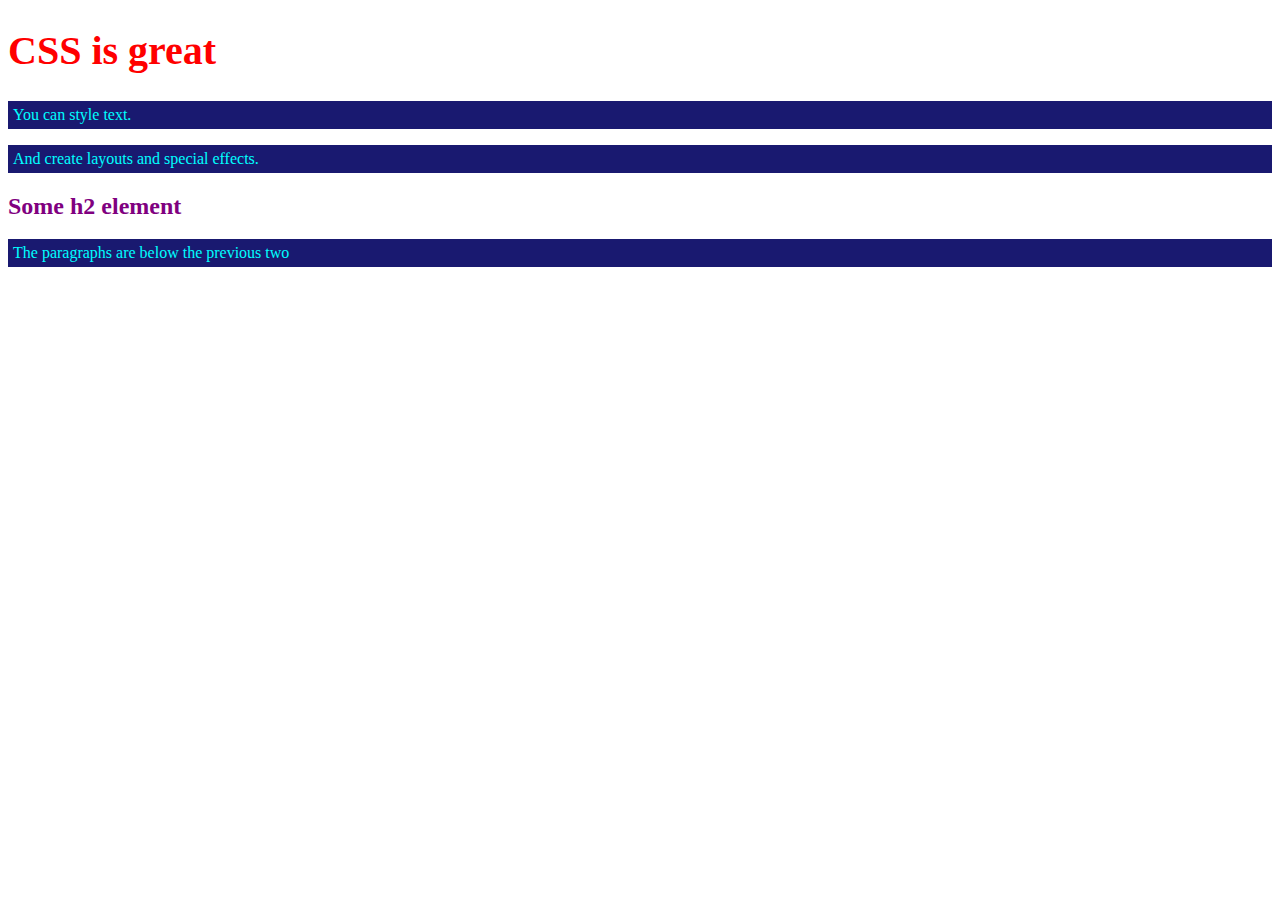
<file: CSS styling basics/01 - What is CSS/index.html>
<!DOCTYPE html>
<html lang="en-US">
<head>
    <meta charset="utf-8">
    <link rel="stylesheet" href="./style.css" />
</head>


<body>
    <h1>CSS is great</h1>
        
    <p>You can style text.</p>
        
    <p>And create layouts and special effects.</p>

    <h2>Some h2 element</h2>

    <p>The paragraphs are below the previous two</p>
</body>

</html>
</file>
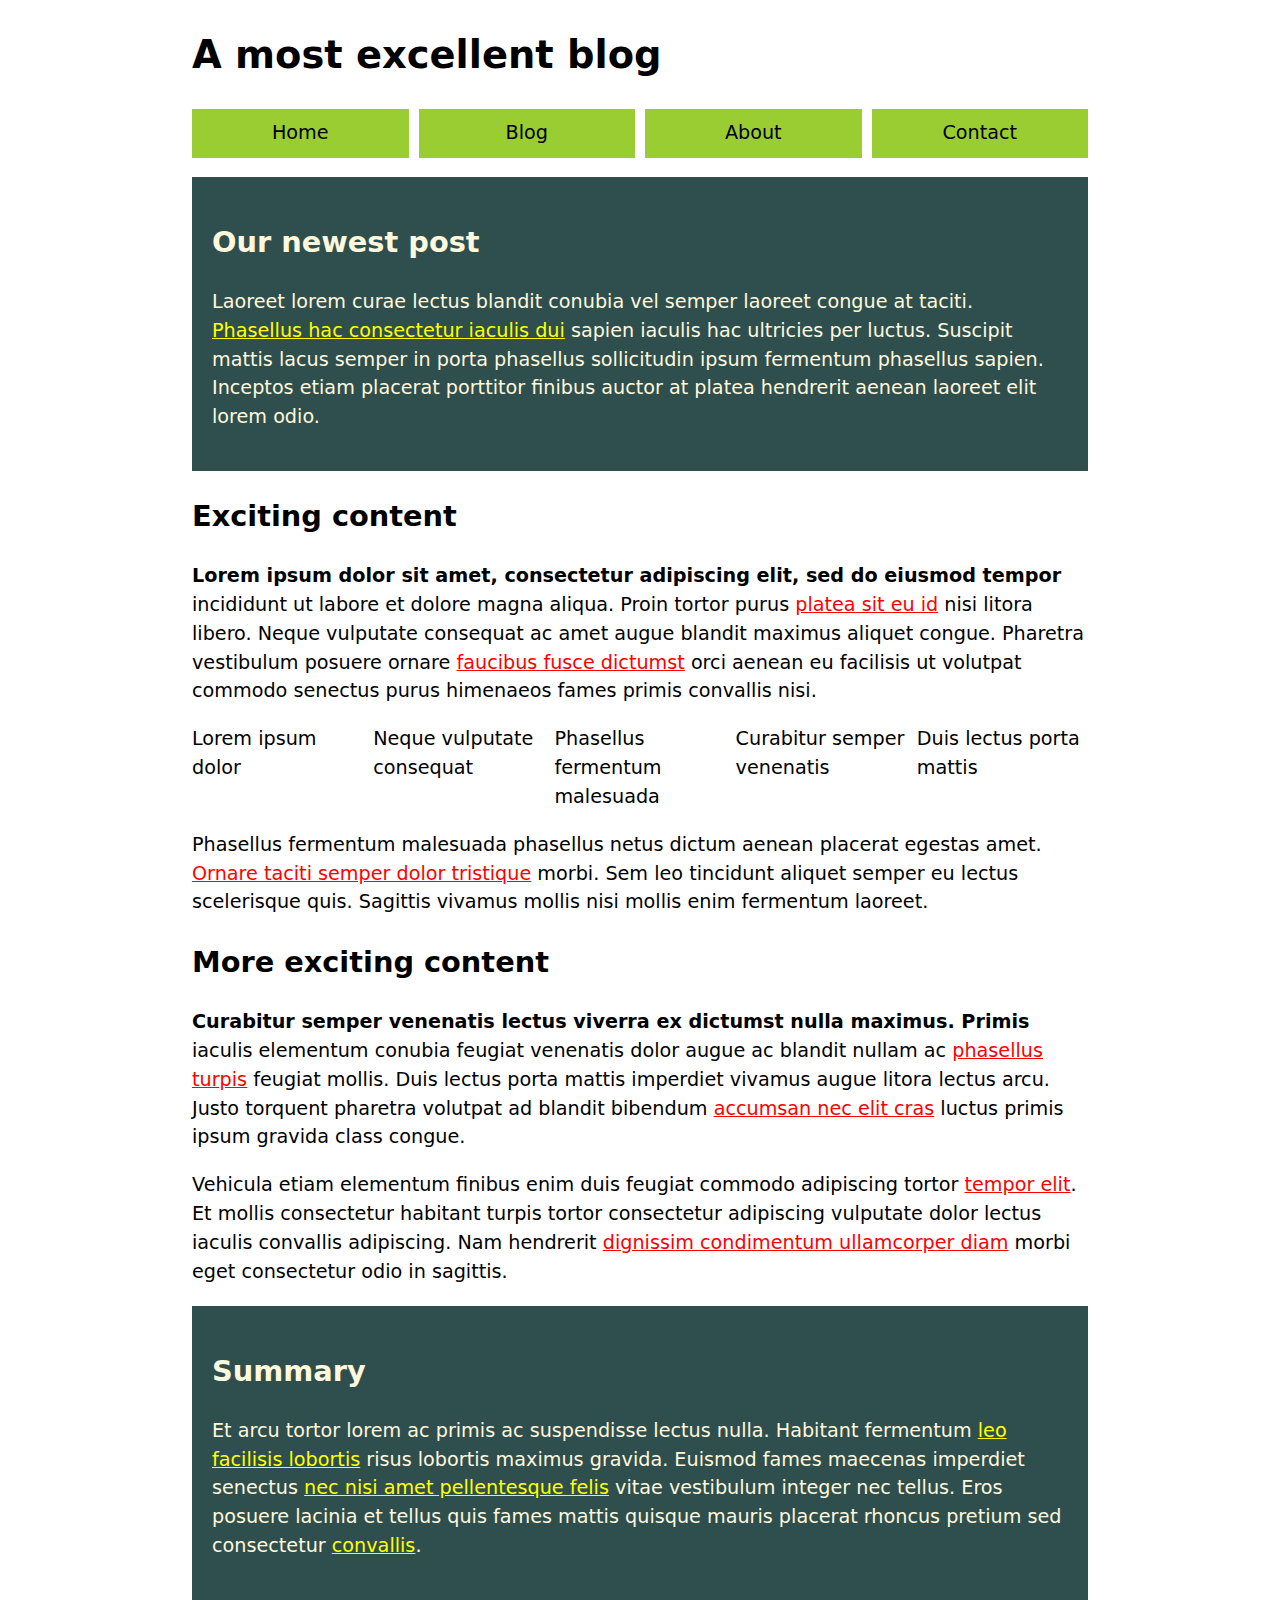
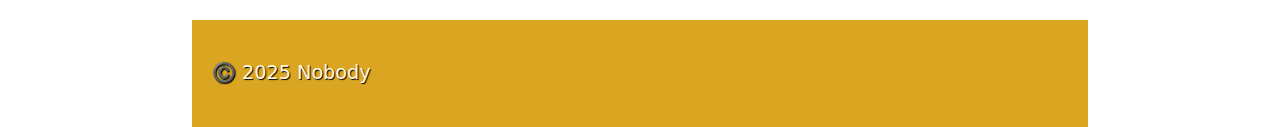
<file: css-styling-basics/13 Challenge - Fixing blog styles/index.html>
<!doctype html>
<html lang="en">
  <head>
    <meta charset="utf-8" />
    <title>Sizing a blog page challenge</title>
    <link href="style.css" rel="stylesheet" />
  </head>
  <body>
    <header>
      <h1>A most excellent blog</h1>
      <nav>
        <ul>
          <li><a href="#">Home</a></li>
          <li><a href="#">Blog</a></li>
          <li><a href="#">About</a></li>
          <li><a href="#">Contact</a></li>
        </ul>
      </nav>
    </header>
    <main>
      <section id="introduction" class="highlight">
        <h2>Our newest post</h2>
        <p>
          Laoreet lorem curae lectus blandit conubia vel semper laoreet congue
          at taciti.
          <a href="#">Phasellus hac consectetur iaculis dui</a> sapien iaculis
          hac ultricies per luctus. Suscipit mattis lacus semper in porta
          phasellus sollicitudin ipsum fermentum phasellus sapien. Inceptos
          etiam placerat porttitor finibus auctor at platea hendrerit aenean
          laoreet elit lorem odio.
        </p>
      </section>
      <section>
        <h2>Exciting content</h2>
        <p>
          Lorem ipsum dolor sit amet, consectetur adipiscing elit, sed do
          eiusmod tempor incididunt ut labore et dolore magna aliqua. Proin
          tortor purus <a href="#">platea sit eu id</a> nisi litora libero.
          Neque vulputate consequat ac amet augue blandit maximus aliquet
          congue. Pharetra vestibulum posuere ornare
          <a href="#">faucibus fusce dictumst</a> orci aenean eu facilisis ut
          volutpat commodo senectus purus himenaeos fames primis convallis nisi.
        </p>
        <ul>
          <li>Lorem ipsum dolor</li>
          <li>Neque vulputate consequat</li>
          <li>Phasellus fermentum malesuada</li>
          <li>Curabitur semper venenatis</li>
          <li>Duis lectus porta mattis</li>
        </ul>
        <p>
          Phasellus fermentum malesuada phasellus netus dictum aenean placerat
          egestas amet.
          <a href="#">Ornare taciti semper dolor tristique</a> morbi. Sem leo
          tincidunt aliquet semper eu lectus scelerisque quis. Sagittis vivamus
          mollis nisi mollis enim fermentum laoreet.
        </p>
        <h2>More exciting content</h2>
        <p>
          Curabitur semper venenatis lectus viverra ex dictumst nulla maximus.
          Primis iaculis elementum conubia feugiat venenatis dolor augue ac
          blandit nullam ac <a href="#">phasellus turpis</a> feugiat mollis.
          Duis lectus porta mattis imperdiet vivamus augue litora lectus arcu.
          Justo torquent pharetra volutpat ad blandit bibendum
          <a href="#">accumsan nec elit cras</a> luctus primis ipsum gravida
          class congue.
        </p>
        <p>
          Vehicula etiam elementum finibus enim duis feugiat commodo adipiscing
          tortor <a href="#">tempor elit</a>. Et mollis consectetur habitant
          turpis tortor consectetur adipiscing vulputate dolor lectus iaculis
          convallis adipiscing. Nam hendrerit
          <a href="#">dignissim condimentum ullamcorper diam</a> morbi eget
          consectetur odio in sagittis.
        </p>
      </section>
      <section id="summary" class="highlight">
        <h2>Summary</h2>
        <p>
          Et arcu tortor lorem ac primis ac suspendisse lectus nulla. Habitant
          fermentum <a href="#">leo facilisis lobortis</a> risus lobortis
          maximus gravida. Euismod fames maecenas imperdiet senectus
          <a href="#">nec nisi amet pellentesque felis</a> vitae vestibulum
          integer nec tellus. Eros posuere lacinia et tellus quis fames mattis
          quisque mauris placerat rhoncus pretium sed consectetur
          <a href="#">convallis</a>.
        </p>
      </section>
    </main>
    <footer class="highlight">
      <p>©️ 2025 Nobody</p>
    </footer>
  </body>
</html>
</file>
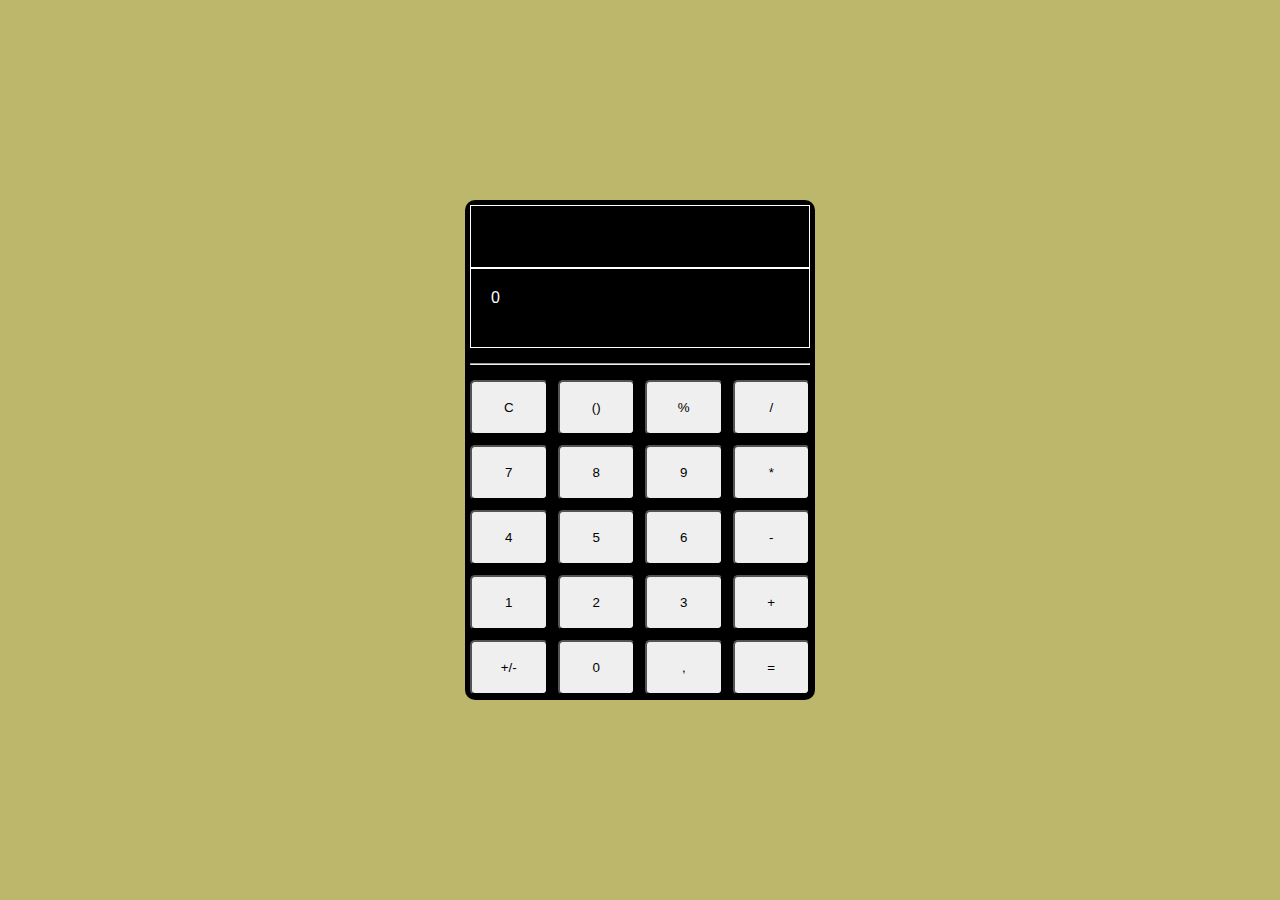
<file: learning-projects/calculator/index.html>
<!DOCTYPE html>
<html lang="en">
    <head>
        <link rel="stylesheet" href="./style.css" />
        <script src="./script.js" defer></script>
        <meta charset="UTF-8">
        <meta name="viewport" content="width=device-width, initial-scale=1.0">
        <title>Calculator</title>
    </head>
    <body>
        <div class="calc-wrapper">
            <div class="calc-display-history" id="calc-display-history"></div>

            <div class="calc-main-display" id="calc-main-display">0</div>

            <hr/>

            <div class="calc-btn-wrapper">
                <button class="btn op" data-action="delete">С</button>
                <button class="btn op" data-action="staples">()</button>
                <button class="btn op" data-action="percentages">%</button>
                <button class="btn op" data-action="divide">/</button>
                <button class="btn" data-action="digit">7</button>
                <button class="btn" data-action="digit">8</button>
                <button class="btn" data-action="digit">9</button>
                <button class="btn op" data-action="multiply">*</button>
                <button class="btn" data-action="digit">4</button>
                <button class="btn" data-action="digit">5</button>
                <button class="btn" data-action="digit">6</button>
                <button class="btn op" data-action="subtract">-</button>
                <button class="btn" data-action="digit">1</button>
                <button class="btn" data-action="digit">2</button>
                <button class="btn" data-action="digit">3</button>
                <button class="btn op" data-action="plus">+</button>
                <button class="btn op" data-action="sign">+/-</button>
                <button class="btn" data-action="digit">0</button>
                <button class="btn op" data-action="comma">,</button>
                <button class="btn op" data-action="calculate">=</button>
            </div>
        </div>
    </body>
</html>
</file>
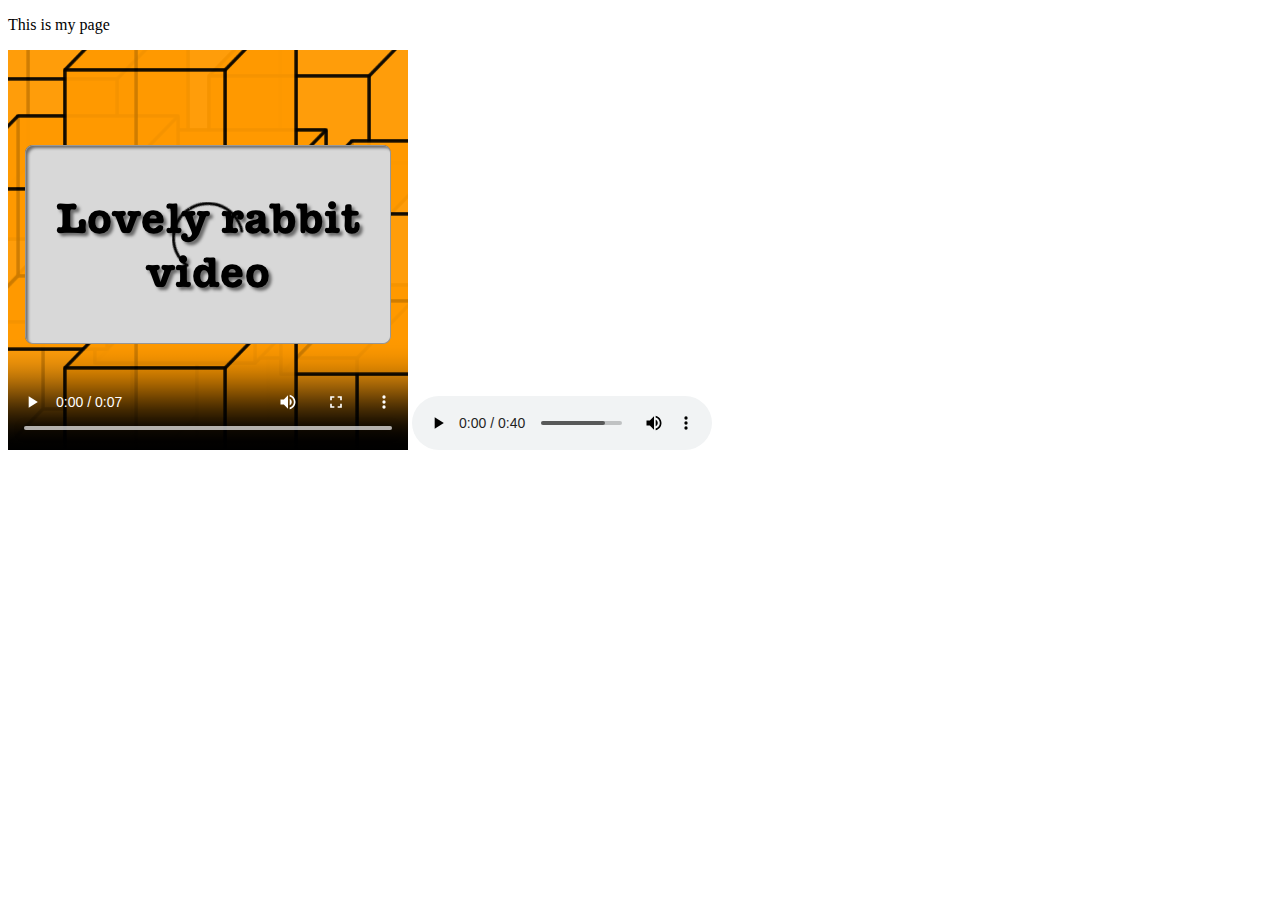
<file: structuring-content-with-HTML/16 - Video and audio/index.html>
<!DOCTYPE html>
<html lang="en-US">
  <head>
    <meta charset="utf-8">
    <meta name="viewport" content="width=device-width">
    <title>My test page</title>
  </head>
  <body>

    <p>This is my page</p>

    <video controls
           poster="./source/poster.png">
        <source src="./source/rabbit320.mp4" type="video/mp4"/>
        <source src="./source/rabbit320.webm" type="video/webm"/>

        <p>
            Your browser doesn't support this video. Here is a
            <a href="./source/rabbit320.mp4">link to the video</a> instead.
        </p>
    </video>

    <audio controls>
        <source src="./source/viper.mp3" type="audio/mp3"/>
        <source src="./source/viper.ogg" type="audio/ogg"/>

        <p>
            Your browser doesn't support this audio. Here is a
            <a href="./source/viper.mp3">link to the audio</a> instead.
        </p>
    </audio>

  </body>
</html>
</file>
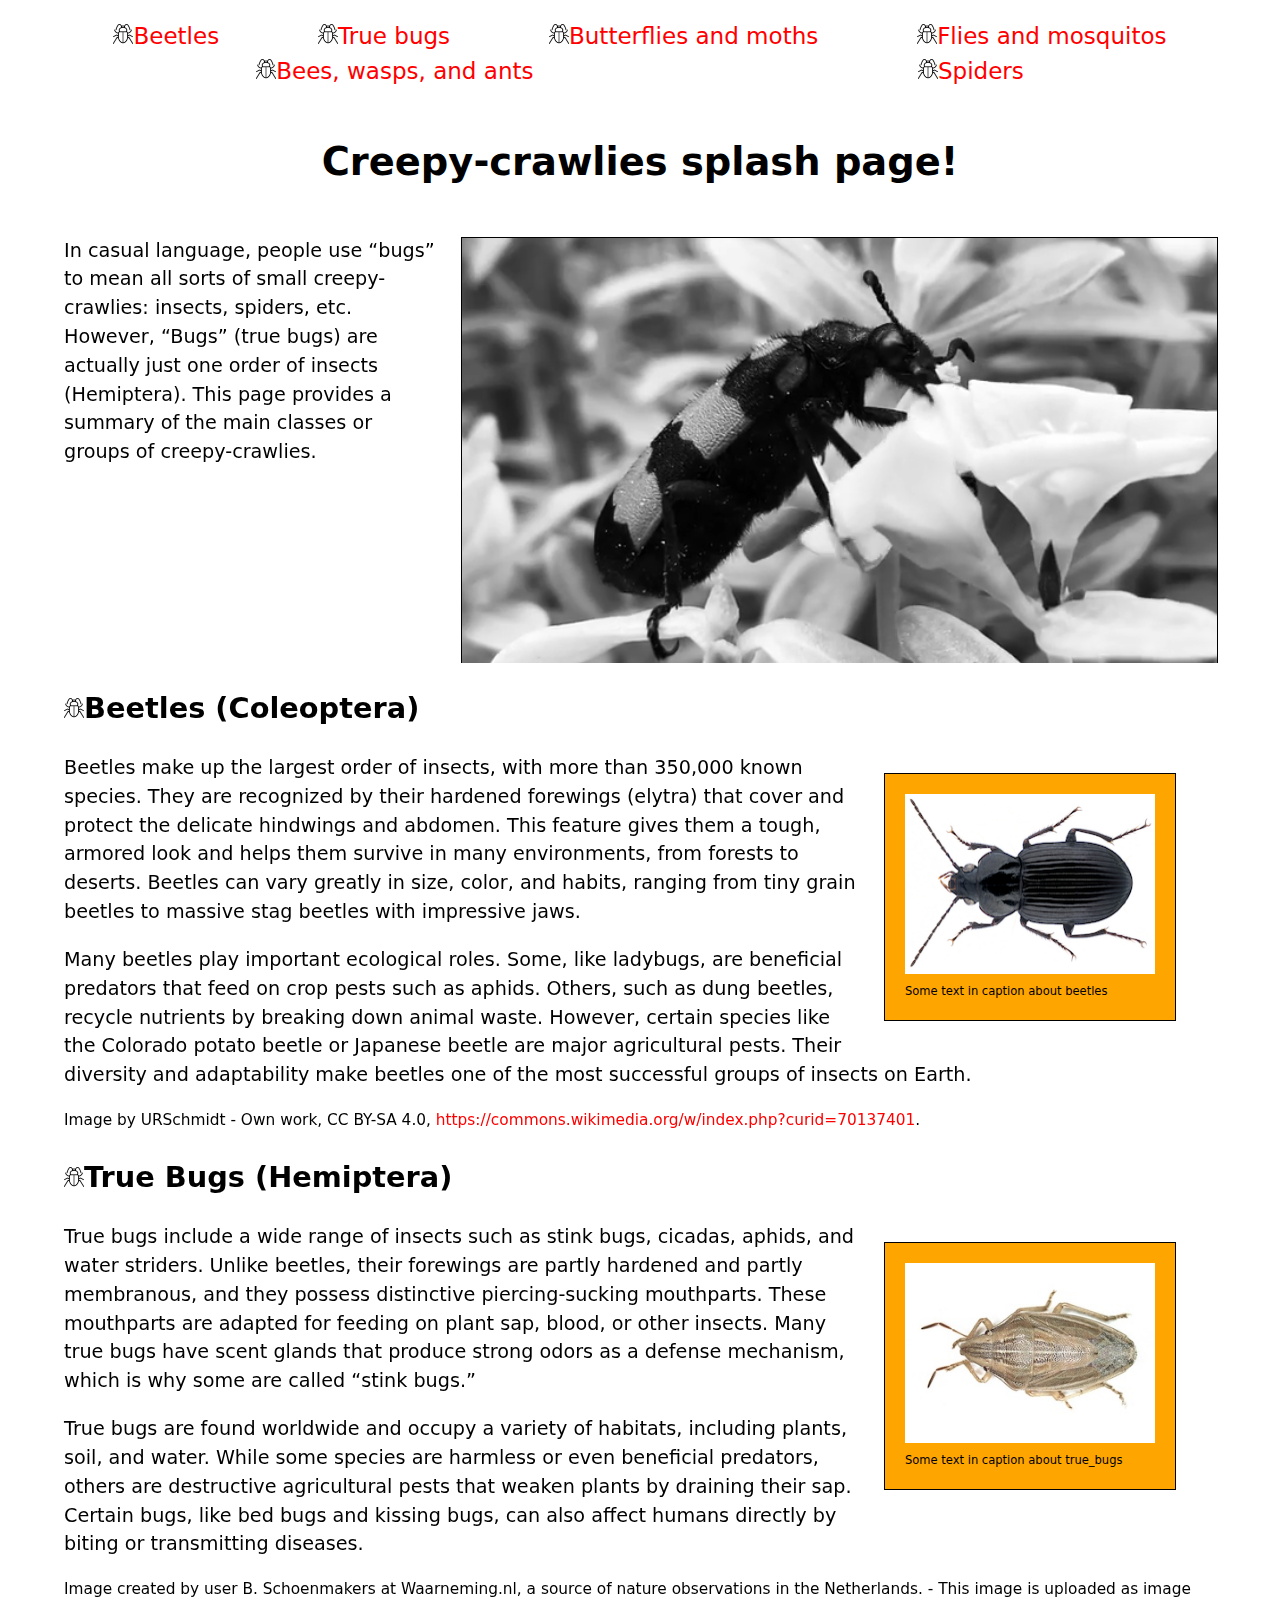
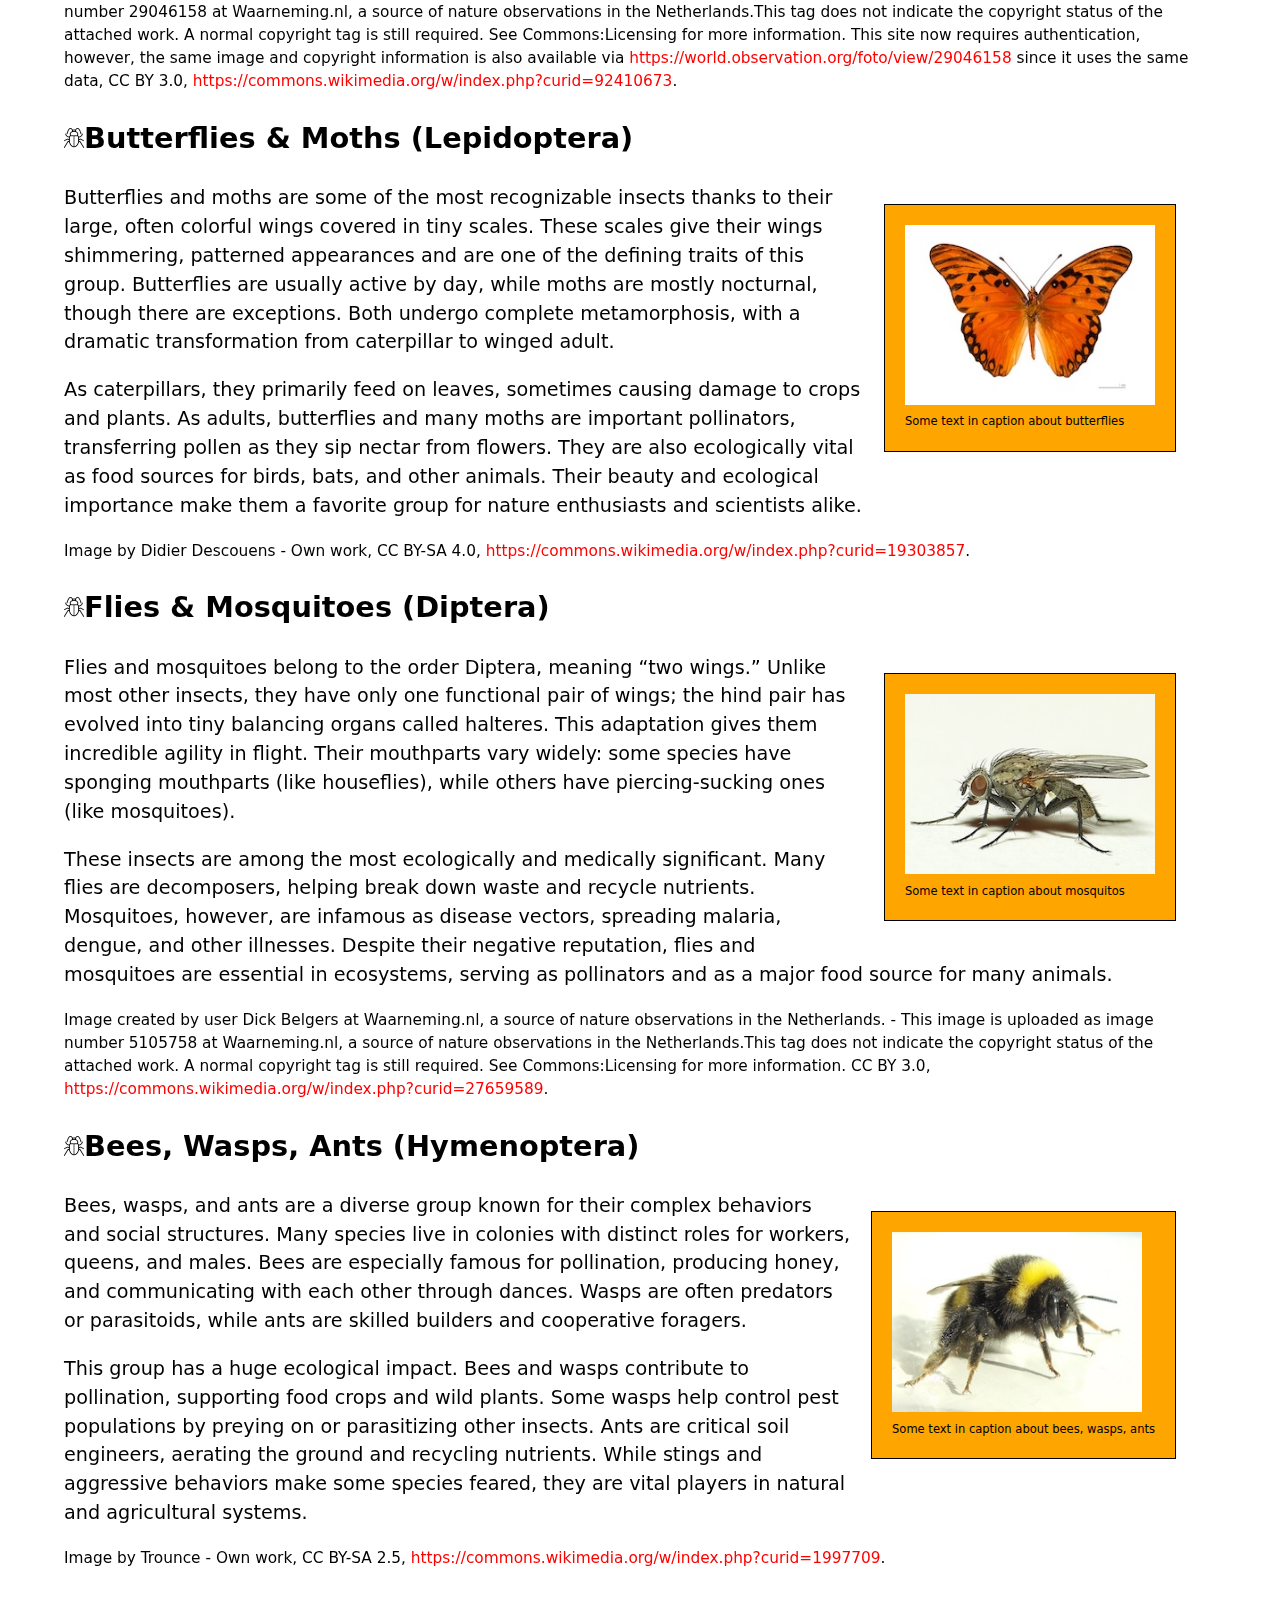
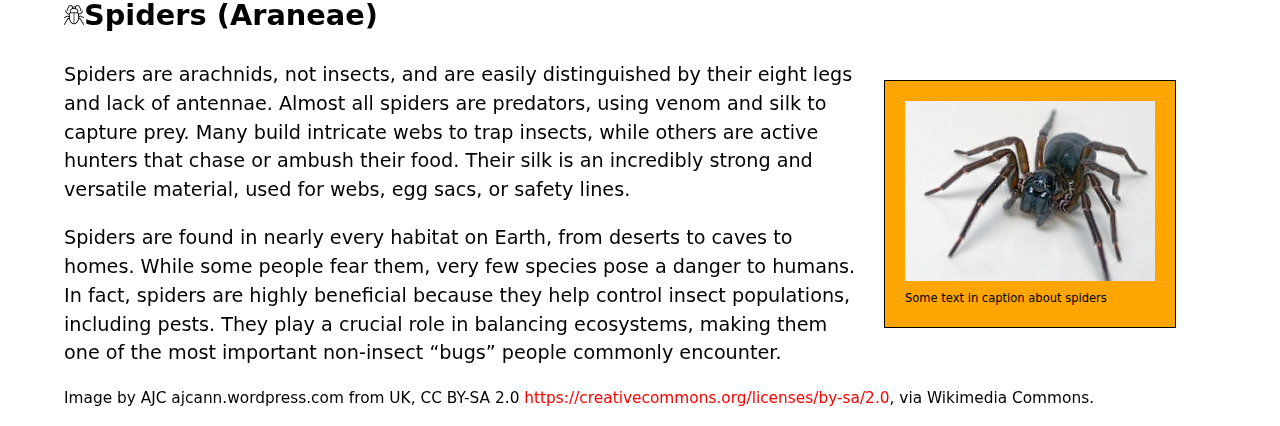
<file: structuring-content-with-HTML/18 - splash-page-challenge/index.html>
<!doctype html>
<html lang="en">
  <head>
    <meta charset="utf-8" />
    <title>Creepy crawlies!</title>
    <link href="style.css" rel="stylesheet" />
  </head>
  <body>
    <header>
      <nav>
        <ul>
          <li><a href="#beetles"><img src="./source/icon.png" width="20" height="20"/>Beetles</a></li>
          <li><a href="#true_bugs"><img src="./source/icon.png" width="20" height="20"/>True bugs</a></li>
          <li><a href="#butterflies_moths"><img src="./source/icon.png" width="20" height="20"/>Butterflies and moths</a></li>
          <li><a href="#flies_mosquitos"><img src="./source/icon.png" width="20" height="20"/>Flies and mosquitos</a></li>
          <li><a href="#bees_wasps_ants"><img src="./source/icon.png" width="20" height="20"/>Bees, wasps, and ants</a></li>
          <li><a href="#spiders"><img src="./source/icon.png" width="20" height="20"/>Spiders</a></li>
        </ul>
      </nav>
      <section>
        <h1>Creepy-crawlies splash page!</h1>

        <video muted autoplay loop preload="auto"
            src="./source/bug_video_640.mp4">
        </video>

        <p>
          In casual language, people use “bugs” to mean all sorts of small
          creepy-crawlies: insects, spiders, etc. However, “Bugs” (true bugs)
          are actually just one order of insects (Hemiptera). This page
          provides a summary of the main classes or groups of
          creepy-crawlies.
        </p>
      </section>
    </header>
    <main>
      <section id="beetles">
        <h2><img src="./source/icon.png" width="20" height="20"/>Beetles (Coleoptera)</h2>

        <figure>
          <img src="./source/beetle.png" alt="some text about beetles" width="250" height="180">
          <figcaption>
            Some text in caption about beetles
          </figcaption>
        </figure>

        <p>
          Beetles make up the largest order of insects, with more than
          350,000 known species. They are recognized by their hardened
          forewings (elytra) that cover and protect the delicate hindwings
          and abdomen. This feature gives them a tough, armored look and
          helps them survive in many environments, from forests to deserts.
          Beetles can vary greatly in size, color, and habits, ranging from
          tiny grain beetles to massive stag beetles with impressive jaws.
        </p>
        <p>
          Many beetles play important ecological roles. Some, like ladybugs,
          are beneficial predators that feed on crop pests such as aphids.
          Others, such as dung beetles, recycle nutrients by breaking down
          animal waste. However, certain species like the Colorado potato
          beetle or Japanese beetle are major agricultural pests. Their
          diversity and adaptability make beetles one of the most successful
          groups of insects on Earth.
        </p>

        <p class="copyright">
          Image by URSchmidt - Own work, CC BY-SA 4.0,
          <a href="https://commons.wikimedia.org/w/index.php?curid=70137401"
            >https://commons.wikimedia.org/w/index.php?curid=70137401</a
          >.
        </p>
      </section>
      <section id="true_bugs">
        <h2><img src="./source/icon.png" width="20" height="20"/>True Bugs (Hemiptera)</h2>

        <figure>
          <img src="./source/true_bug.jpg" alt="some text about true_bugs" width="250" height="180">
          <figcaption>
             Some text in caption about true_bugs
          </figcaption>
        </figure>

        <p>
          True bugs include a wide range of insects such as stink bugs,
          cicadas, aphids, and water striders. Unlike beetles, their
          forewings are partly hardened and partly membranous, and they
          possess distinctive piercing-sucking mouthparts. These mouthparts
          are adapted for feeding on plant sap, blood, or other insects. Many
          true bugs have scent glands that produce strong odors as a defense
          mechanism, which is why some are called “stink bugs.”
        </p>

        <p>
          True bugs are found worldwide and occupy a variety of habitats,
          including plants, soil, and water. While some species are harmless
          or even beneficial predators, others are destructive agricultural
          pests that weaken plants by draining their sap. Certain bugs, like
          bed bugs and kissing bugs, can also affect humans directly by
          biting or transmitting diseases.
        </p>

        <p class="copyright">
          Image created by user B. Schoenmakers at Waarneming.nl, a source of
          nature observations in the Netherlands. - This image is uploaded as
          image number 29046158 at Waarneming.nl, a source of nature
          observations in the Netherlands.This tag does not indicate the
          copyright status of the attached work. A normal copyright tag is
          still required. See Commons:Licensing for more information. This
          site now requires authentication, however, the same image and
          copyright information is also available via
          <a href="https://world.observation.org/foto/view/29046158"
            >https://world.observation.org/foto/view/29046158</a
          >
          since it uses the same data, CC BY 3.0,
          <a href="https://commons.wikimedia.org/w/index.php?curid=92410673"
            >https://commons.wikimedia.org/w/index.php?curid=92410673</a
          >.
        </p>
      </section>
      <section id="butterflies_moths">
        <h2><img src="./source/icon.png" width="20" height="20"/>Butterflies & Moths (Lepidoptera)</h2>

        <figure>
          <img src="./source/butterfly.jpg" alt="some text about butterflies" width="250" height="180">
          <figcaption>
             Some text in caption about butterflies
          </figcaption>
        </figure>

        <p>
          Butterflies and moths are some of the most recognizable insects
          thanks to their large, often colorful wings covered in tiny scales.
          These scales give their wings shimmering, patterned appearances and
          are one of the defining traits of this group. Butterflies are
          usually active by day, while moths are mostly nocturnal, though
          there are exceptions. Both undergo complete metamorphosis, with a
          dramatic transformation from caterpillar to winged adult.
        </p>

        <p>
          As caterpillars, they primarily feed on leaves, sometimes causing
          damage to crops and plants. As adults, butterflies and many moths
          are important pollinators, transferring pollen as they sip nectar
          from flowers. They are also ecologically vital as food sources for
          birds, bats, and other animals. Their beauty and ecological
          importance make them a favorite group for nature enthusiasts and
          scientists alike.
        </p>

        <p class="copyright">
          Image by Didier Descouens - Own work, CC BY-SA 4.0,
          <a href="https://commons.wikimedia.org/w/index.php?curid=19303857"
            >https://commons.wikimedia.org/w/index.php?curid=19303857</a
          >.
        </p>
      </section>
      <section id="flies_mosquitos">
        <h2><img src="./source/icon.png" width="20" height="20"/>Flies & Mosquitoes (Diptera)</h2>

        <figure>
          <img src="./source/mosquito.jpg" alt="some text about mosquitos" width="250" height="180">
          <figcaption>
             Some text in caption about mosquitos
          </figcaption>
        </figure>

        <p>
          Flies and mosquitoes belong to the order Diptera, meaning “two
          wings.” Unlike most other insects, they have only one functional
          pair of wings; the hind pair has evolved into tiny balancing organs
          called halteres. This adaptation gives them incredible agility in
          flight. Their mouthparts vary widely: some species have sponging
          mouthparts (like houseflies), while others have piercing-sucking
          ones (like mosquitoes).
        </p>

        <p>
          These insects are among the most ecologically and medically
          significant. Many flies are decomposers, helping break down waste
          and recycle nutrients. Mosquitoes, however, are infamous as disease
          vectors, spreading malaria, dengue, and other illnesses. Despite
          their negative reputation, flies and mosquitoes are essential in
          ecosystems, serving as pollinators and as a major food source for
          many animals.
        </p>

        <p class="copyright">
          Image created by user Dick Belgers at Waarneming.nl, a source of
          nature observations in the Netherlands. - This image is uploaded as
          image number 5105758 at Waarneming.nl, a source of nature
          observations in the Netherlands.This tag does not indicate the
          copyright status of the attached work. A normal copyright tag is
          still required. See Commons:Licensing for more information. CC BY
          3.0,
          <a href="https://commons.wikimedia.org/w/index.php?curid=27659589"
            >https://commons.wikimedia.org/w/index.php?curid=27659589</a
          >.
        </p>
      </section>
      <section id="bees_wasps_ants">
        <h2><img src="./source/icon.png" width="20" height="20"/>Bees, Wasps, Ants (Hymenoptera)</h2>

        <figure>
          <img src="./source/bee.jpg" alt="some text about bees_wasps_ants" width="250" height="180">
          <figcaption>
             Some text in caption about bees, wasps, ants
          </figcaption>
        </figure>

        <p>
          Bees, wasps, and ants are a diverse group known for their complex
          behaviors and social structures. Many species live in colonies with
          distinct roles for workers, queens, and males. Bees are especially
          famous for pollination, producing honey, and communicating with
          each other through dances. Wasps are often predators or
          parasitoids, while ants are skilled builders and cooperative
          foragers.
        </p>

        <p>
          This group has a huge ecological impact. Bees and wasps contribute
          to pollination, supporting food crops and wild plants. Some wasps
          help control pest populations by preying on or parasitizing other
          insects. Ants are critical soil engineers, aerating the ground and
          recycling nutrients. While stings and aggressive behaviors make
          some species feared, they are vital players in natural and
          agricultural systems.
        </p>

        <p class="copyright">
          Image by Trounce - Own work, CC BY-SA 2.5,
          <a href="https://commons.wikimedia.org/w/index.php?curid=1997709"
            >https://commons.wikimedia.org/w/index.php?curid=1997709</a
          >.
        </p>
      </section>
      <section id="spiders">
        <h2><img src="./source/icon.png" width="20" height="20"/>Spiders (Araneae)</h2>

        <figure>
          <img src="./source/spider.jpg" alt="some text about spiders" width="250" height="180">
          <figcaption>
             Some text in caption about spiders
          </figcaption>
        </figure>

        <p>
          Spiders are arachnids, not insects, and are easily distinguished by
          their eight legs and lack of antennae. Almost all spiders are
          predators, using venom and silk to capture prey. Many build
          intricate webs to trap insects, while others are active hunters
          that chase or ambush their food. Their silk is an incredibly strong
          and versatile material, used for webs, egg sacs, or safety lines.
        </p>

        <p>
          Spiders are found in nearly every habitat on Earth, from deserts to
          caves to homes. While some people fear them, very few species pose
          a danger to humans. In fact, spiders are highly beneficial because
          they help control insect populations, including pests. They play a
          crucial role in balancing ecosystems, making them one of the most
          important non-insect “bugs” people commonly encounter.
        </p>

        <p class="copyright">
          Image by AJC ajcann.wordpress.com from UK, CC BY-SA 2.0
          <a href="https://creativecommons.org/licenses/by-sa/2.0"
            >https://creativecommons.org/licenses/by-sa/2.0</a
          >, via Wikimedia Commons.
        </p>
      </section>
    </main>
  </body>
</html>
</file>
<file: CSS styling basics/01 - What is CSS/style.css>
h1 {
  color: red;
  font-size: 2.5em;
}

h2 {
  color: purple;
  font-size: 1.5em;
}

p {
  color: aqua;
  padding: 5px;
  background: midnightblue;
}
</file>
<file: css-styling-basics/13 Challenge - Fixing blog styles/style.css>
/* Basic type and text */
* {
  box-sizing: border-box;
}

body {
  font: 1.2em / 1.5 system-ui;
  width: clamp(480px, 70%, 1000px);
  margin: 0 auto;
}

h1 {
  font-size: 2em;
}

h2 {
  font-size: 1.5em;
}

a {
  color: red;
}

a:hover,
a:focus {
  text-decoration: none;
}

section h2 + p::first-line {
  font-weight: bold;
}

.highlight h2 + p::first-line {
  font-weight: normal;
}

/* Nav menu */

ul {
  display: flex;
  padding: 0;
  list-style-type: none;
  justify-content: space-between;
  gap: 10px;
}

ul li {
  flex: 1;
}

ul a {
  text-decoration: none;
  display: block;
  color: black;
  background-color: yellowgreen;
  text-align: center;
  padding: 10px;
}

ul a:hover,
ul a:focus {
  background-color: goldenrod;
}

/* Intro and summary */

.highlight {
  margin-top: 0;
  background-color: darkslategray;
  color: cornsilk;
  padding: 20px;
}

.highlight a {
  color: purple;
}

.highlight a {
  color: yellow;
}

/* Footer */

footer.highlight {
  margin-top: 20px;
  background-color: goldenrod;
  text-shadow: 1px 1px 1px black;
}
</file>
<file: learning-projects/calculator/style.css>
* {
    box-sizing: border-box;
    margin: 0;
    padding: 0;
}

body {
    font-family: 'Segoe UI', Tahoma, Geneva, Verdana, sans-serif;
    background: #BDB76B;
    color: white;
}

hr {
    margin: 15px 0;
    height: 0;
}

.calc-wrapper {
    display: flex;
    flex-direction: column;
    height: 100vh;
    position: absolute;
    top: 50%;
    left: 50%;
    transform: translate(-50%, -50%);
    background-color: black;
    border-radius: 10px;
    padding: 5px;
    height: 500px;
    width: 350px;
}

.calc-main-display {
    padding: 20px;
    border: 1px solid white;
    height: 100px;
}

.calc-display-history {
    padding: 20px;
    border: 1px solid white;
    height: 75px;
}

.calc-btn-wrapper {
    display: grid;
    grid-template-columns: repeat(4, 1fr);
    gap: 10px;
    height: 100%;
}

.btn {
    border-radius: 5px;
}
</file>
<file: structuring-content-with-HTML/18 - splash-page-challenge/style.css>
/* type */

body {
  font: 1.2em / 1.5 system-ui;
  margin: 0 auto;
  width: 90%;
  min-width: 800px;
  max-width: 1200px;
}

h1 {
  text-align: center;
}

.copyright {
  font-size: 0.8em;
}

/* nav menu */

ul {
  padding: 0;
  list-style-type: none;
  text-align: center;
  display: flex;
  flex-flow: row wrap;
  justify-content: center;
  align-items: center;
}

li {
  flex: auto;
}

nav a {
  font-size: 1.2em;
  padding: 0 20px;
}

/* General link styles */

a {
  text-decoration: none;
  color: red;
}

a:hover,
a:focus {
  text-decoration: underline;
}

/* header section layout */

header section {
  display: grid;
  grid-template-areas:
    "heading heading"
    "text video"
    "text video";
  grid-template-columns: 1fr 2fr;
  gap: 20px;
}

h1 {
  grid-area: heading;
}

header p {
  grid-area: text;
  margin: 0;
}

video {
  grid-area: video;
  width: 100%;
  border: 1px solid black;
}

/* image floats */

figure {
  float: right;
  margin-left: 20px;
  padding: 20px;
  background: orange;
  border: 1px solid black;
}

figcaption {
  font-size: 0.6em;
}
</file>
